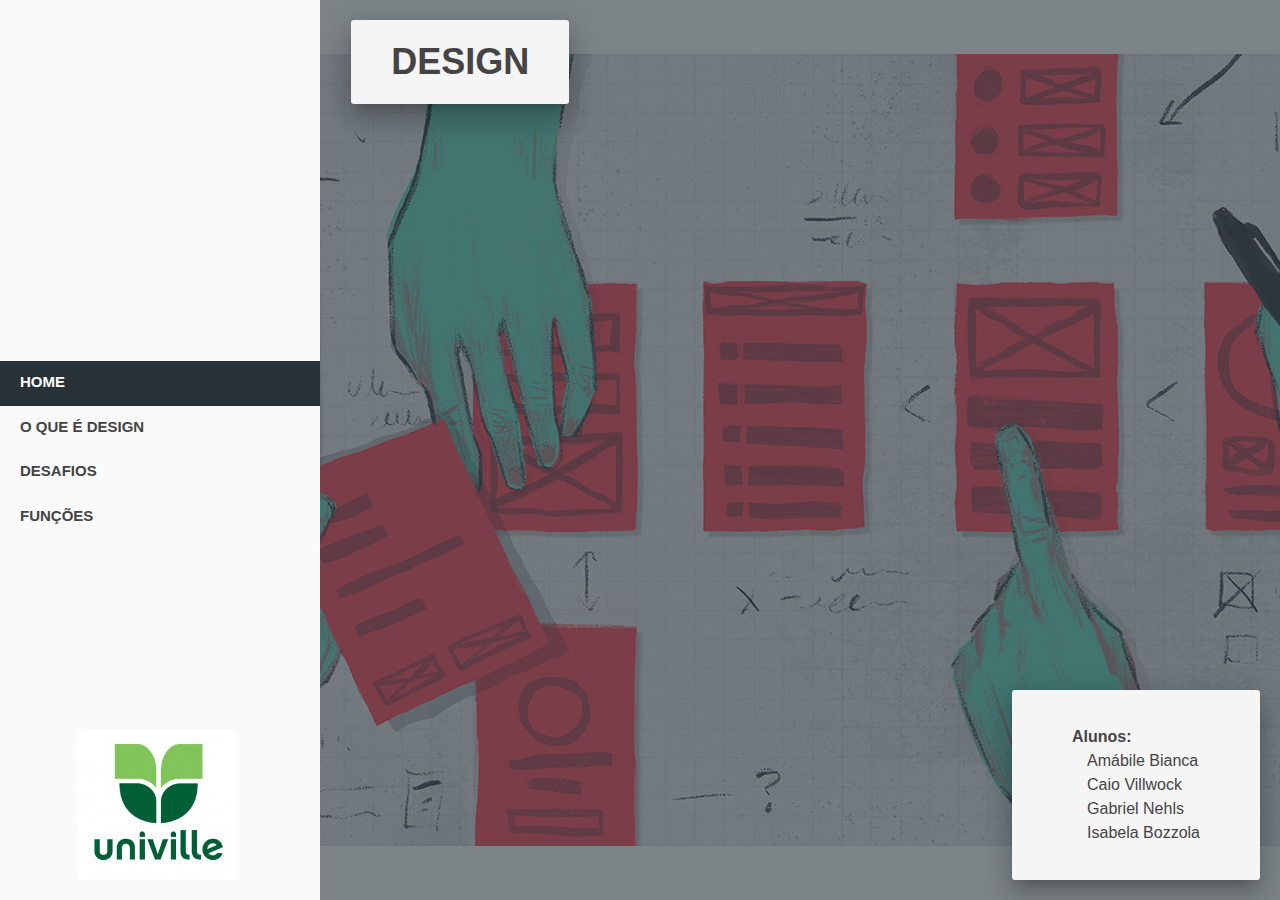
<file: introducao/index.html>
<!DOCTYPE html>
<html>
	<head>
		<link href="https://fonts.googleapis.com/icon?family=Material+Icons" rel="stylesheet">
		<link type="text/css" rel="stylesheet" href="../assets/materialize/css/materialize.min.css"  media="screen,projection"/>
		<link type="text/css" rel="stylesheet" href="./main.css"  media="screen,projection"/>
		<meta name="viewport" content="width=device-width, initial-scale=1.0"/>
		<title>Design</title>
	</head>
	<body>
		<div class="row" style="height: 100%; margin: 0px;">
			<div class="col s12 m4 l3 grey lighten-5" style="height: 100%; padding: 0px; position: relative;">
				<div style="height: 100%; width: 100%; display: flex; align-items: center;">
					<div id="sideNav" class="side-nav">
						<span id="homeItem" data-type="home" onClick="setActiveContent('home')">Home</span>
						<span id="designItem" data-type="design" onClick="setActiveContent('design')">O que é design</span>
						<span id="desafiosItem" data-type="desafios" onClick="setActiveContent('desafios')">Desafios</span>
						<span id="funcoesItem" data-type="funcoes" onClick="setActiveContent('funcoes')">Funções</span>
						<!-- <span id="considItem" data-type="consideracoes" onClick="setActiveContent('consideracoes')">Considerações</span> -->
					</div>
				</div>
				<img src="./images/logo-univille.jpg" class="logoUni">
			</div>

			<div class="col s12 m8 l9" style="height: 100%; padding: 0px;">
				<div data-type="home" class="content" style="background-image: url('./images/design-cover.jpg')">
					<div class="overlay-mask" style="background: #263238;"></div>
					<div class="row">
						<div class="col s12">
							<span class="contentTitle z-depth-4" style="background: #f5f5f5; color: #444444;">
								Design
							</span>
						</div>
					</div>
					<div class="z-depth-4" style="position: absolute; bottom: 20px; right: 20px; background: #f5f5f5; padding: 20px 60px; border-radius: 3px; z-index: 2;">
						<ul class="homeList">
							<li>Alunos:</li>
							<li>Amábile Bianca</li>
							<li>Caio Villwock</li>
							<li>Gabriel Nehls</li>
							<li>Isabela Bozzola</li>
						</ul>
					</div>
				</div>

				<div data-type="design" class="content" style="background-image: url('./images/design-what.jpg')">
					<div class="overlay-mask" style="background: #283593;"></div>
					<div class="row">
						<div class="col s12">
							<span class="contentTitle z-depth-4" style="background: #e8eaf6; color: #444444;">
								O que é design
							</span>
						</div>
					</div>
					<div class="row">
						<div class="col s12">
							<div style="padding: 0px 20px">
								<div class="card-panel indigo darken-3">
									<div style="display: flex; align-items: center;">
										<div style="flex: 0 0 100px; margin-right: 10px">
											<img src="./images/person.png" alt="" class="circle responsive-img" style="background: #fff;">
										</div>
										<div style="flex: 1 1 100%;">
											<p class="white-text">
												Os Designers colocam o humano no centro do processo. Eles adquirem uma profunda compreensão das necessidades dos usuários por meio da empatia e aplicam um processo de solução de problemas pragmático e centrado no usuário para projetar produtos, sistemas, serviços e experiências. Eles são stakeholders estratégicos no processo de inovação e estão posicionados de forma única como ponte para várias disciplinas profissionais e interesses comerciais. Eles valorizam o impacto econômico, social e ambiental de seu trabalho e sua contribuição para co-criar uma melhor qualidade de vida.
											</p>
										</div>
									</div>
								</div>
							</div>
						</div>
					</div>
					<div class="row">
						<div class="col s12">
							<div style="padding: 0px 20px">
								<div class="card-panel indigo darken-3">
									<span class="white-text" style="font-weight: bold; text-transform: uppercase;">
										Perguntas mais frequentes sobre design
									</span>
									<ul class="numberList">
										<li class="white-text">
											<i class="material-icons white-text">keyboard_arrow_right</i>
											<span class="white-text">
												<b class="white-text" style="text-transform: uppercase;">O que geralmente os profissionais mais gostam da profissão:</b>
												A parte da criação/pesquisa, e a liberdade de poder atuar em diversos campos/segmentos.
											</span>
										</li>

										<li class="white-text">
											<i class="material-icons white-text">keyboard_arrow_right</i>
											<span class="white-text">
												<b class="white-text" style="text-transform: uppercase;">Os recursos mais utilizados:</b>
												Photoshop, Ilustrator, Corel Draw.
											</span>
										</li>

										<li class="white-text">
											<i class="material-icons white-text">keyboard_arrow_right</i>
											<span class="white-text">
												<b class="white-text" style="text-transform: uppercase;">Qual o impacto nas pessoas:</b>
												é diretamente na qualidade de vida dos clientes através de um bom trabalho e o quanto você pode mostrar coisas novas para ele.
											</span>
										</li>

										<li class="white-text">
											<i class="material-icons white-text">keyboard_arrow_right</i>
											<span class="white-text">
												<b class="white-text" style="text-transform: uppercase;">Como possível influenciar as pessoas:</b>
												Basicamente em tudo, até das suas preferências ao consumo consciente de várias coisas.
											</span>
										</li>

										<li class="white-text">
											<i class="material-icons white-text">keyboard_arrow_right</i>
											<span class="white-text">
												<b class="white-text" style="text-transform: uppercase;">Até onde vai a teoria e a imaginação:</b>
												Bom, nesse caso a teoria fica meio que como limite da criação, pois quando você faz um determinado projeto, você tem que estar ciente que aquilo vai se tornar realidade, e sendo assim, temos que nos limitar para ele poder ser executado.
											</span>
										</li>

										<li class="white-text">
											<i class="material-icons white-text">keyboard_arrow_right</i>
											<span class="white-text">
												<b class="white-text" style="text-transform: uppercase;">Sobre o dinheiro:</b>
												É muito clichê, mas a partir do momento em que você está fazendo algo que curte, o dinheiro se torna irrelevante, porém se você respeitar a ideia do cliente e gerar um bom conteúdo a chances de você se dar bem são muito grandes.
											</span>
										</li>

										<li class="white-text">
											<i class="material-icons white-text">keyboard_arrow_right</i>
											<span class="white-text">
												<b class="white-text" style="text-transform: uppercase;">Como ter um bom portfólio:</b>
												Ele gerado através de poucas palavras e imagens que transparecem quem você é e qual seu objetivo, ter imagens de trabalhos anteriores também ajuda muito.
											</span>
										</li>
									</ul>
								</div>
							</div>
						</div>
					</div>
				</div>

				<div data-type="desafios" class="content" style="background-image: url('./images/design-what.jpg')">
					<div class="overlay-mask" style="background: #388e3c;"></div>
					<div class="row">
						<div class="col s12">
							<span class="contentTitle z-depth-4" style="background: #e8f5e9; color: #444444;">
								Desafios
							</span>
						</div>
					</div>
					<div class="row">
						<div class="col s12">
							<div style="padding: 0px 20px">
								<div class="card-panel green darken-4">
									<span class="white-text" style="font-weight: bold; text-transform: uppercase;">
										World Design Organization
									</span>
									<p class="white-text">
										Fundada em junho de 1957, a ISCID (International Council of Societies of Industrial Designers) surgiu com o propósito de unir e representar os interesses dos designers industriais, compartilhando conhecimento e desenvolvendo objetivos em comum. Com 60 anos desde sua fundação e inúmeros congressos e workshops estabelecidos, em 2017 a organização foi renomeada World Design Organization, passando a ser mais abrangente e aderindo aos objetivos de desenvolvimento sustentável da ONU. Dentro da própria WDO existem projetos para cumprir com propósitos internos da organização de inspirar e mobilizar, utilizando o design para desenvolver e inovar a comunidade.
									</p>
								</div>
							</div>
						</div>
					</div>
					<div class="row">
						<div class="col s12">
							<div style="padding: 0px 20px">
								<div class="card-panel green darken-4">
									<span class="white-text" style="font-weight: bold; text-transform: uppercase;">
										Objetivos Sustentáveis da ONU
									</span>
									<div style="display: flex; align-items: center;">
										<div style="flex: 1 1 100%;">
											<p class="white-text">
												Em setembro de 2015, em Nova York foram estabelecidos pela ONU 17 novos objetivos de desenvolvimento sustentável a serem alcançados até 2030.  Os novos ODS definirão agora o crescimento mundial e a agenda política internacional e ambiental para os próximos 12 anos. Os ODS procuram estabelecer qualidade de vida para todos, cumprir com as necessidades básicas e direitos humanos, estimular um consumo responsável que assegure o futuro dos ecossistemas com ações para diminuir erradicar os resíduos. Entre os principais a serem alcançados diretamente pelo design industrial são 3, 6, 7, 9, 11, 12 e 17. Isso se dá pelo envolvimento da tecnologia e a possibilidades que essa trás para mudar a forma como essas questões são lidadas.
											</p>
										</div>
										<div style="flex: 0 0 300px; margin-left: 10px">
											<img src="./images/objetivos.png" alt="" class="responsive-img" style="background: #fff;">
										</div>
									</div>
								</div>
							</div>
						</div>
					</div>
				</div>
				<div data-type="funcoes" class="content" style="background-image: url('./images/design-what.jpg')">
					<div class="overlay-mask" style="background: #c62828;"></div>
					<div class="row">
						<div class="col s12">
							<span class="contentTitle z-depth-4" style="background: #ffebee; color: #444444;">
								Funções
							</span>
						</div>
					</div>
					<div class="row">
						<div class="col s12">
							<div style="padding: 0px 20px">
								<div class="card-panel red darken-4">
									<p class="white-text">
										Nas funções práticas, simbólicas e estéticas, podemos utilizar um exemplo simples e objetivo para a compreensão dos termos. Uma engranagem, apesar de poder ter grande importância em um mecanismo, não é projetada levando em conta as necessidades de um usuário. Já o exterior de tal mecanismo, como por exemplo de um relógio, é projetado e estudado de acordo com as necessidades do usuário. 
										Este exemplo mostra como a maioria das vezes o as funções funcionam. A engrenagem, que tem seu maior foco na função prática, e o relógio que tem seu maior foco nas funções simbólicas e estéticas.
										O designer utiliza estas funções em consideração para projetar certo produto, sendo na maioria das vezes responsável principalmente pela parte simbólica e estética. O processo leva em consideração o estudo de seus usuários para melhor atender as suas necessidades no presente e até mesmo no futuro. A partir de estudo, pesquisa e experiência profissional o produto é desenvolvido e testado em prática para tentativa e erro, para assim, diminuir a riscos de fracasso no lançamento de um novo produto. 
									</p>
								</div>
							</div>
						</div>
					</div>
					<div class="row">
						<div class="col s12">
							<div style="padding: 0px 20px">
								<div class="card-panel red darken-4">
									<span class="white-text" style="font-weight: bold; text-transform: uppercase;">
										Definição das funções
									</span>
									<ul class="numberList">
										<li class="white-text">
											<i class="material-icons white-text">keyboard_arrow_right</i>
											<span class="white-text">
												<b class="white-text" style="text-transform: uppercase;">Função prática:</b>
												Dominam-se todas as relações físicas do produto com o usuário. Todos os aspectos fisiológicos do produto. 
											</span>
										</li>
										<li class="white-text">
											<i class="material-icons white-text">keyboard_arrow_right</i>
											<span class="white-text">
												<b class="white-text" style="text-transform: uppercase;">Função simbólica:</b>
												É o que gera a conexão, empatia ou percepção do produto. Faz com que o usuário estabeleça ligações com suas experiências e sensções anteriores.
											</span>
										</li>
										<li class="white-text">
											<i class="material-icons white-text">keyboard_arrow_right</i>
											<span class="white-text">
												<b class="white-text" style="text-transform: uppercase;">Função estética:</b>
												Trata-se da relação sensorial entre o objeto e o homem. Significa projetar e adaptar o seu objeto as condições perceptivas do homem.
											</span>
										</li>
									</ul>
								</div>
							</div>
						</div>
					</div>
					<div class="row">
						<div class="col s12">
							<div style="padding: 0px 20px">
								<div class="card-panel red darken-4">
									<div style="display: flex; align-items: center;">
										<div style="flex: 1 1 100%;">
											<p class="white-text">
												Com estas definições em mente, podemos discutir uma vertente que envolve os produtos desenvolvidos com estas metodologias: o valor de uso e o valor simbólico de um determinado, produto, marca, etc. 
												Até que valor um produto pode chegar? Quem determina o quanto esse produto vale? Por que o mesmo produto em uma marca diferente custa o dobro do preço? 
												Todas essas questões envolvem os valores que a sociedade a aplica a certas marcas e produtos. O fato de que é a sociedade que vai determinar os valores faz com que cada vez mais as pesquisas de mercado tomem maior importância nos planejamentos. Tudo conta para atingir um publico alvo. Desde os seus hábitos aos suas características.
											</p>
										</div>
									</div>
								</div>
							</div>
						</div>
					</div>
				</div>

				<div data-type="consideracoes" class="content" style="background-image: url('./images/design-what.jpg')">
					<div class="overlay-mask" style="background: #ffab00;"></div>
					<div class="row">
						<div class="col s12">
							<span class="contentTitle z-depth-4" style="background: #fff8e1; color: #444444;">
								Considerações
							</span>
						</div>
					</div>
				</div>
			</div>
		</div>
		<script type="text/javascript" src="../assets/materialize/js/materialize.min.js"></script>
		<script type="text/javascript">
			
			function setActiveContent(type) {
				document.querySelectorAll(".side-nav span").forEach(function(current) {
					if (current.getAttribute("data-type") == type) {
						current.classList.add("active");
					} else {
						current.classList.remove("active");
					}
				});

				document.querySelectorAll(".content").forEach(function(current) {
					if (current.getAttribute("data-type") == type) {
						current.style.display = "block";
					} else {
						current.style.display = "none";
					}
				});
			}

			(function() {
				setActiveContent("home");
			})();

		</script>
	</body>
</html>
</file>
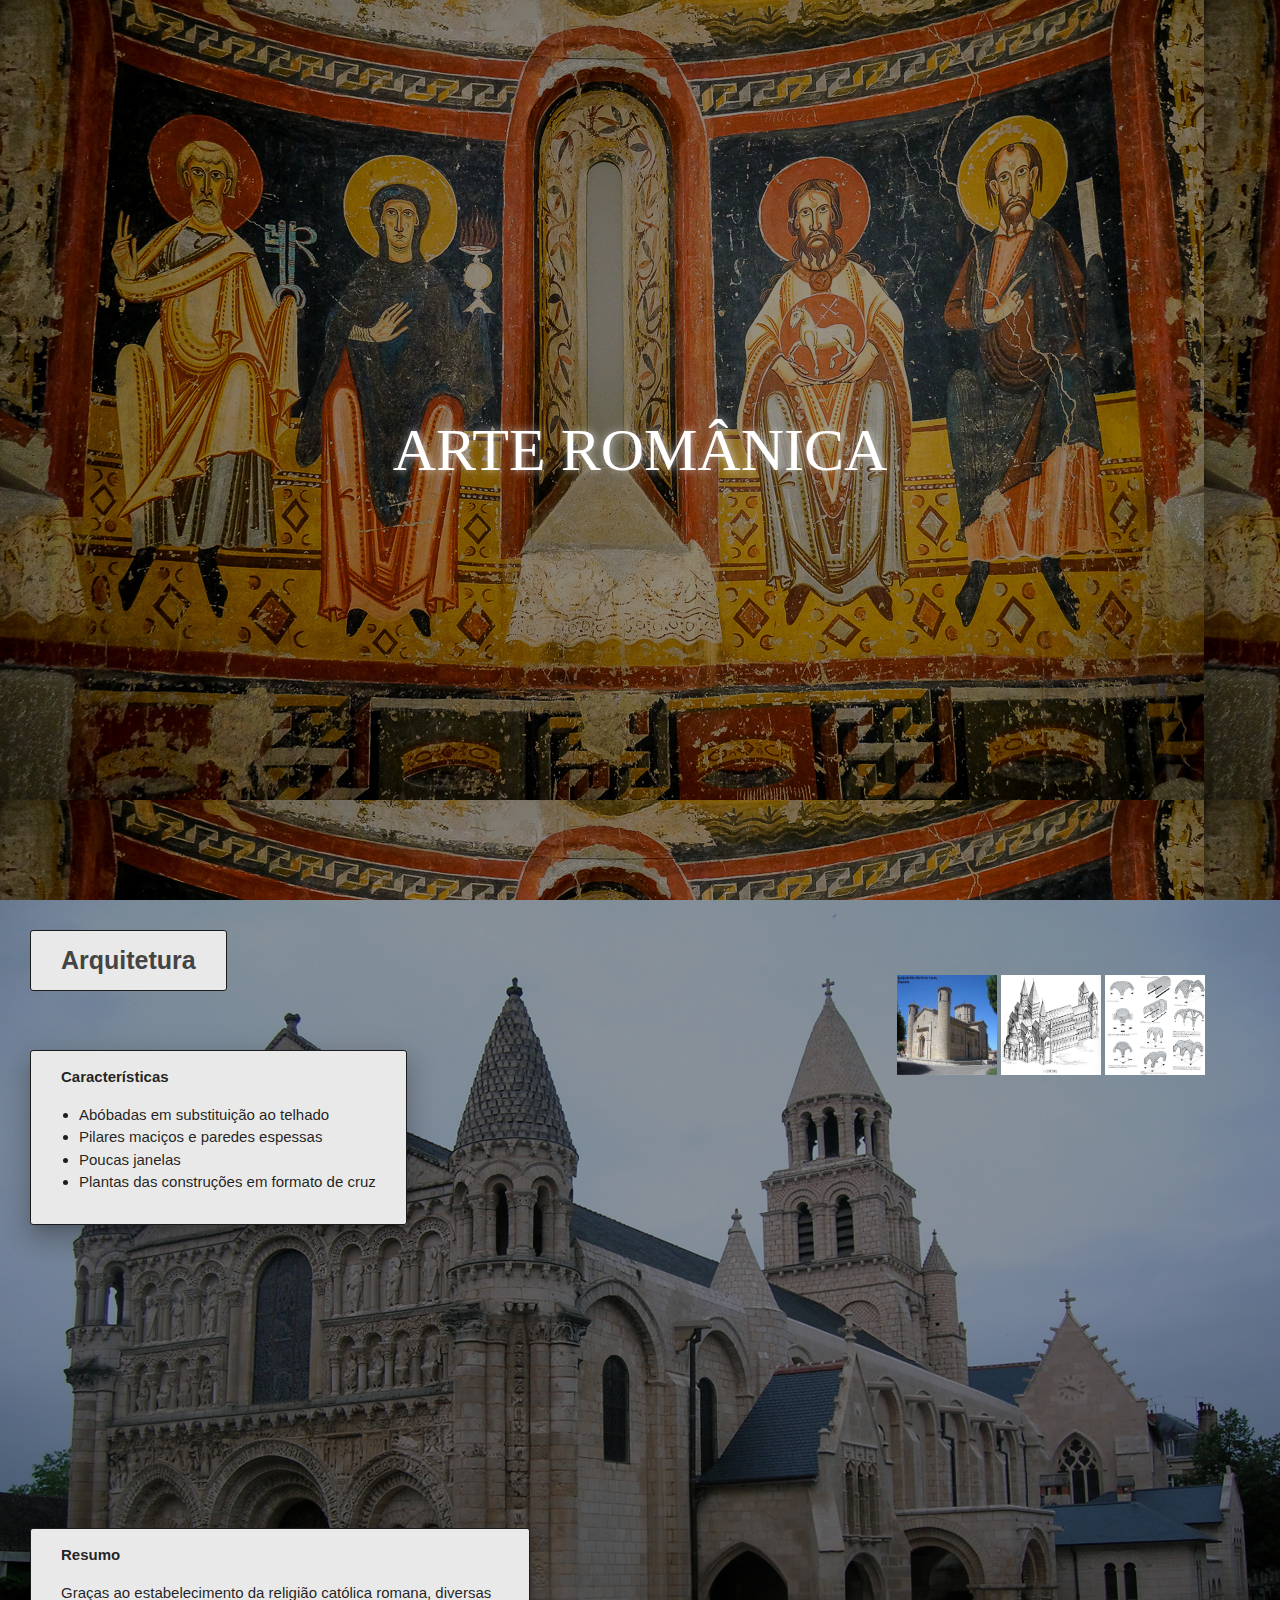
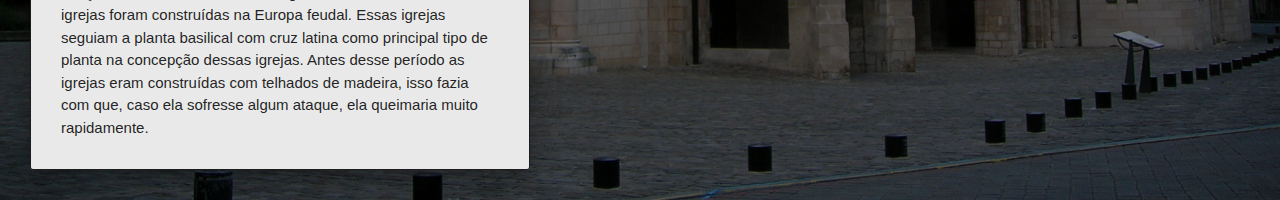
<file: historia/romanica - Copia/index.html>
<!DOCTYPE html>
<html>
	<head>
		<meta http-equiv="Content-Type" content="text/html; charset=UTF-8"/>
		<meta http-equiv="X-UA-Compatible" content="IE=edge">
		<meta name="viewport" content="width=device-width, initial-scale=1.0"/>
		<title>Arte românica</title>

		<link href="https://fonts.googleapis.com/css?family=Lobster" rel="stylesheet">
		<link href="https://fonts.googleapis.com/icon?family=Material+Icons" rel="stylesheet">
		<link type="text/css" rel="stylesheet" href="../../assets/materialize/css/materialize.min.css" media="screen,projection"/>
		<link type="text/css" rel="stylesheet" href="./main.css" media="screen,projection"/>
		<script type="text/javascript" src="../../assets/materialize/js/materialize.min.js"></script>
	</head>
	<body>
		<div class="presentation">
			<div class="presentationTitle mask">
				Arte românica
			</div>
		</div>
		<div class="content" style="background-image: url('./images/arquitetura.jpg')">
			<div class="mask">
				<div class="contentTitle">Arquitetura</div>
				<div class="contentContent z-depth-4">
					<span>Características</span>
					<ul>
						<li>Abóbadas em substituição ao telhado</li>
						<li>Pilares maciços e paredes espessas</li>
						<li>Poucas janelas</li>
						<li>Plantas das construções em formato de cruz</li>
					</ul>
				</div>
				<div class="contentContent bottom z-depth-4">
					<span>Resumo</span>
					<p>
						Graças ao estabelecimento da religião católica romana, diversas igrejas foram construídas na Europa feudal. Essas igrejas seguiam a planta basilical com cruz latina como principal tipo de planta na concepção dessas igrejas. Antes desse período as igrejas eram construídas com telhados de madeira, isso fazia com que, caso ela sofresse algum ataque, ela queimaria muito rapidamente.
					</p>
				</div>
				<div class="imagesContainer">
					<img src="./images/saomt.jpg" />
					<img src="./images/igreja2.jpg" />
					<img src="./images/abobadas.jpg" />
				</div>
			</div>
		</div>
	</body>
</html>
</file>
<file: introducao/main.css>
* {
    box-sizing: border-box;

    font-family: Arial, Helvetica, sans-serif;
    color: #444444;
}

html, body {
    width: 100%;
    height: 100%;
    margin: 0px;
}

.logoUni {
    position: absolute;
    bottom: 20px;
    left: 50%;
    height: 150px;

    transform: translateX(-52%);
}

.side-nav {
    width: 100%;
}

.side-nav span {
    display: block;
    width: 100%;
    float: left;
    padding: 10px 20px;
    text-transform: uppercase;
    font-weight: bold;
    cursor: pointer;
    border-bottom: 2px solid transparent;
}

.side-nav span:hover {
    color: #0d47a1;
}

.content {
    width: 100%;
    height: 100%;
    display: block;
    overflow: auto;
    position: relative;

    background-repeat: no-repeat;
    background-position: center center;
    /*background-size: 100% 100%;*/
}

.contentTitle {
    font-size: 36px;
    font-weight: bold;
    padding: 15px 40px;
    border-radius: 3px;
    margin-top: 20px;
    margin-left: 20px;
    width: auto;
    display: inline-block;
    text-transform: uppercase;
}

.content > .row {
    position: relative;
    z-index: 2;
    margin: 0px;
}

.overlay-mask {
    position: absolute;
    display: block;
    width: 100%;
    height: 100%;
    opacity: 0.6;
    top: 0px;
    left: 0px;

    z-index: 1;
}

#homeItem.active {
    background: #263238;
    color: #FFF;
}

#designItem.active {
    background: #283593;
    color: #FFF;
}

#desafiosItem.active {
    background: #388e3c;
    color: #FFF;
}

#funcoesItem.active {
    background: #c62828;
    color: #FFF;
}

#considItem.active {
    background: #ffab00;
    color: #444;
}

.homeList li {
    font-size: 16px;
    color: #444;
    padding-left: 15px;
}

.homeList li:first-child {
    font-weight: bold;
    padding-left: 0px;
}

.numberList li {
    margin-bottom: 15px;
    display: flex;
    align-items: center;
}
</file>
<file: historia/romanica - Copia/main.css>
html, body {
	width: 100%;
	height: 100%;
}

.presentation {
	width: 100%;
	height: 100%;
	display: block;
	background: url("./images/fundo1.jpg");
	position: relative;
}

.mask {
	width: 100%;
	height: 100%;
	background: rgba(0,0,0,0.4);
}

.presentationTitle {
	color: white;
	font-size: 60px;
	font-family: Georgia;
	width: 100%;
	height: 100%;
	display: flex;
	align-items: center;
	justify-content: center;
	text-transform: uppercase;

	text-shadow: #CCC 1px 0 10px;
}

.content {
	width: 100%;
	height: 100%;
	display: block;
	position: relative;

	background-size: 100% 100%;
	background-repeat: no-repeat;
}

.contentTitle {
	position: absolute;
	top: 2rem;
	left: 2rem;
	background: #e9e9e9;
	padding: 1rem 2rem;
	border: 1px solid #1c1c1c;
	border-radius: 3px;

	color: #444444;
	font-weight: bold;
	line-height: normal;
	font-size: 25px;
	font-family: arial;
}

.contentContent {
	position: absolute;
	top: 10rem;
	left: 2rem;
	background: #e9e9e9;
	padding: 1rem 2rem;
	border: 1px solid #1c1c1c;
	border-radius: 3px;
}

.contentContent.bottom {
	top: auto;
	bottom: 2rem;

	max-width: 500px;
}

.contentContent > span {
	font-weight: bold;
}

.contentContent > ul {
	list-style: disc;
	padding-left: 18px;
}

.contentContent > ul > li {
	list-style: disc;
}

.imagesContainer {
	position: absolute;
	right: 5rem;
	top: 5rem;
}

.imagesContainer img {
	width: 100px;
	height: 100px;
}
</file>
